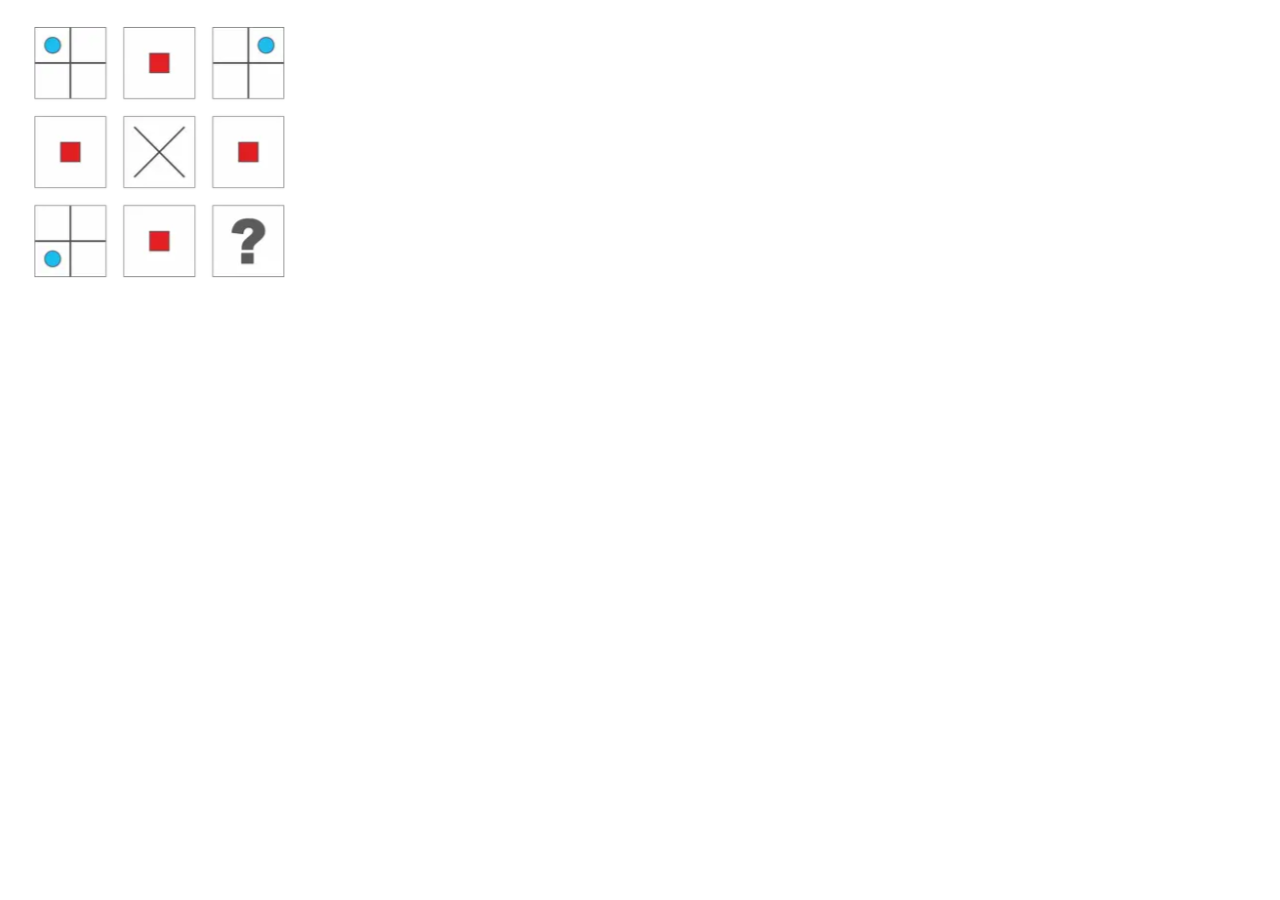
<file: project3-js-main/Saja/JSON/index.html>
<!DOCTYPE html>
<html lang="en">
<head>
    <meta charset="UTF-8">
    <meta name="viewport" content="width=device-width, initial-scale=1.0">
    <title>Document</title>
</head>
<body>
    <img src="img_json/1.png" alt="question image" />

</body>
</html>
</file>
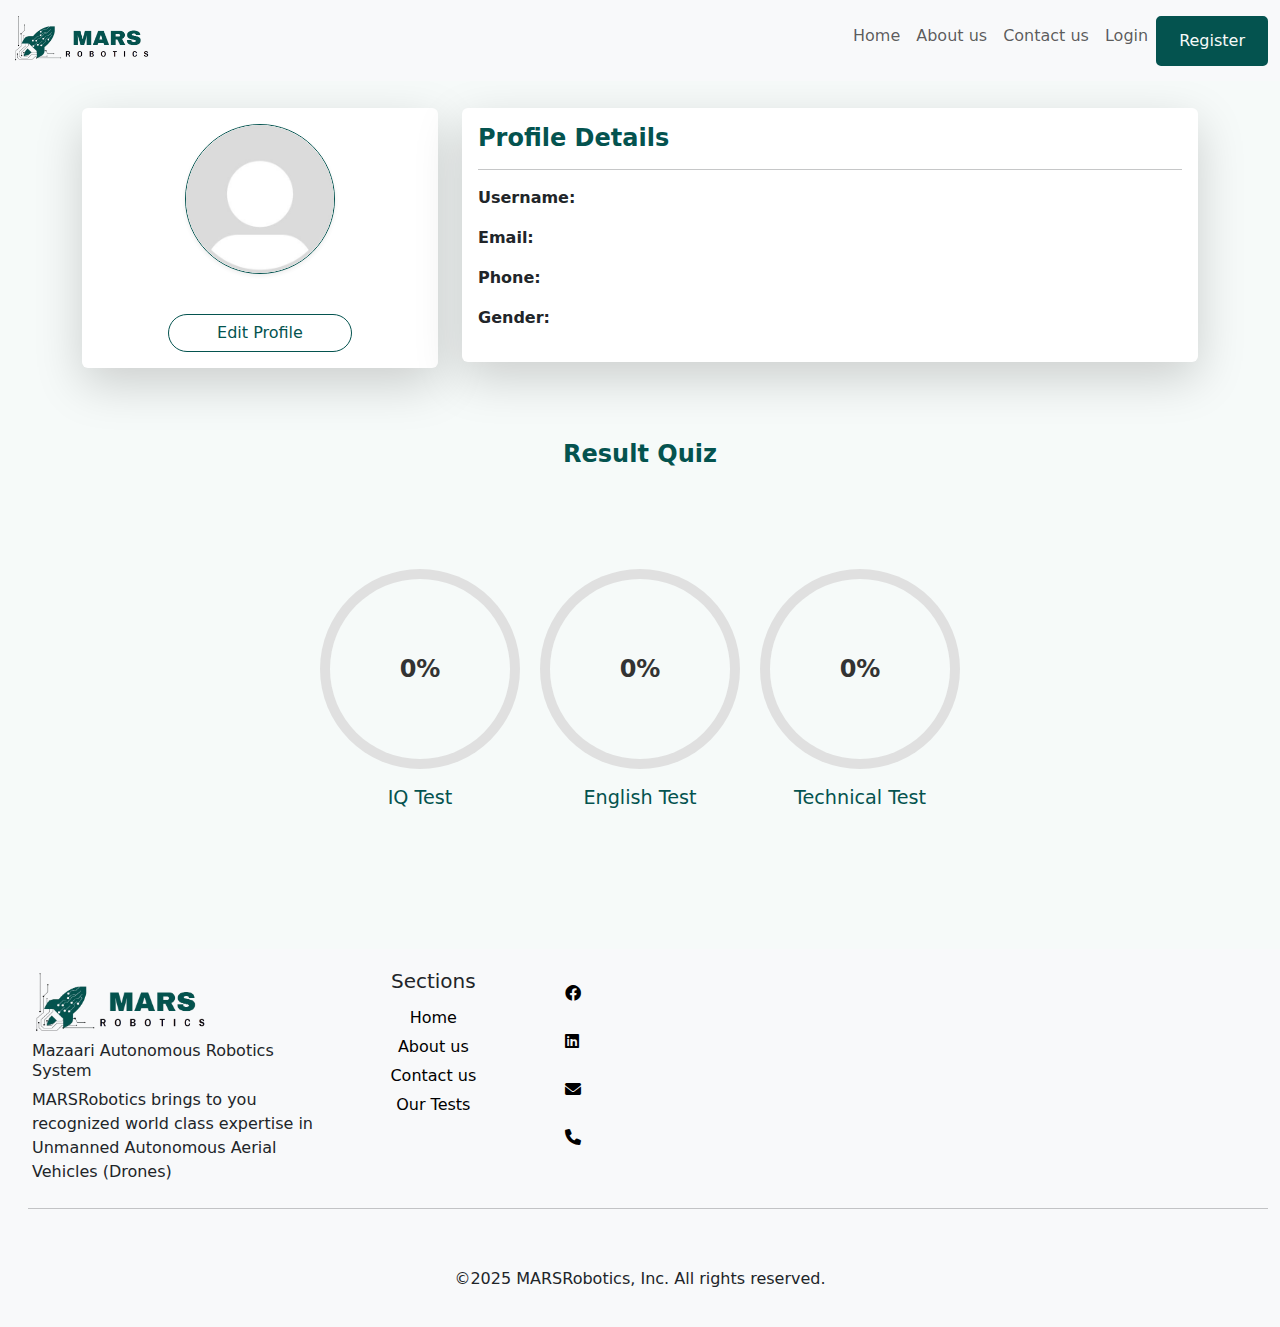
<file: project3-js-main/Saja/profile/profile.html>
<!DOCTYPE html>
<html lang="en">
<head>
    <meta charset="UTF-8">
    <meta name="viewport" content="width=device-width, initial-scale=1.0">
    <title>User Profile</title>
    <!-- Bootstrap CSS -->
    <link href="https://cdn.jsdelivr.net/npm/bootstrap@5.3.0/dist/css/bootstrap.min.css" rel="stylesheet">
    <link rel="stylesheet" href="https://cdnjs.cloudflare.com/ajax/libs/font-awesome/6.0.0-beta3/css/all.min.css">
    <link rel="stylesheet" href="style.css">
</head>
<body>
    <header class="sticky-top">
        <nav class="navbar navbar-expand-lg bg-light navbar-light">
            <div class="container-fluid">
                <a class="navbar-brand" href="#">
                    <img src="logo.png" alt="Logo" style="width: 150px;">
                </a>
                <button class="navbar-toggler" type="button" data-bs-toggle="collapse" data-bs-target="#navbarTogglerDemo02" aria-controls="navbarTogglerDemo02" aria-expanded="false" aria-label="Toggle navigation">
                    <span class="navbar-toggler-icon"></span>
                </button>
                <div class="collapse navbar-collapse" id="navbarTogglerDemo02">
                    <ul class="navbar-nav ms-auto mb-2 mb-lg-0">
                        <li class="nav-item"><a class="nav-link" href="#" onclick="home()">Home</a></li>
                        <li class="nav-item"><a class="nav-link" href="#" onclick="about()">About us</a></li>
                        <li class="nav-item"><a class="nav-link" href="#"onclick="Contact()">Contact us</a></li>
                        <li class="nav-item" id="test" style="display:none;"><a class="nav-link" href="#" onclick="testhere()">Test here</a></li>
                        <li class="nav-item" id="log"><a class="nav-link" href="#" onclick="Login()">Login</a></li>
                        <li class="nav-item" id="join"><a class="nav-link" href="#" onclick="Register()">Register</a></li>
                        <li class="nav-item" id="userProfile" style="display:none;"><a class="nav-link" href="#" onclick="profile()">Profile</a></li>
                        <li class="nav-item" id="logout" style="display:none;"><a class="nav-link" href="#" onclick="logout()">Logout</a></li>
                    
                    </ul>
                </div>
            </div>
        </nav>
    </header>

    <div class="container py-5">
        <div class="row">
            <!-- Profile Sidebar -->
            <div class="col-lg-4">
                <div class="card mb-4 shadow-lg border-primary rounded-lg bg-white">
                    <div class="card-body text-center">
                        <img id="profileImage" src="icon.jpg" alt="avatar" class="rounded-circle img-fluid border border-primary shadow-sm" style="width: 150px; height: 150px; object-fit: cover;">
                        <br><br>
                        <a href="#" class="btn btn-outline-green mt-3 px-5 rounded-pill animated fadeInUp" data-bs-toggle="modal" data-bs-target="#editProfileModal" style="border-color: #04534F !important;">Edit Profile</a>
                    </div>
                </div>
            </div>
    
            <div class="col-lg-8">
                <!-- Profile Details Card -->
                <div class="card mb-4 shadow-lg border-primary rounded-lg bg-white">
                    <div class="card-body">
                        <h4 class="card-title text-primary fw-bold animated fadeInDown">Profile Details</h4>
                        <hr class="bg-primary">
                        <div class="row mb-3 animated fadeInLeft">
                            <div class="col-sm-4"><p class="mb-0 fw-bold">Username:</p></div>
                            <div class="col-sm-8"><p class="text-muted mb-0" id="actualFullName"></p></div>
                        </div>
                        <div class="row mb-3 animated fadeInRight">
                            <div class="col-sm-4"><p class="mb-0 fw-bold">Email:</p></div>
                            <div class="col-sm-8"><p class="text-muted mb-0" id="actualEmail"></p></div>
                        </div>
                        <div class="row mb-3 animated fadeInLeft">
                            <div class="col-sm-4"><p class="mb-0 fw-bold">Phone:</p></div>
                            <div class="col-sm-8"><p class="text-muted mb-0" id="actualPhone"></p></div>
                        </div>
                        
                        <div class="row mb-3 animated fadeInRight">
                            <div class="col-sm-4"><p class="mb-0 fw-bold">Gender:</p></div>
                            <div class="col-sm-8"><p class="text-muted mb-0" id="actualGender"></p></div>
                        </div>
                    </div>
                </div>
            </div>
        </div>
    </div>
    
    <!-- Edit Profile Modal -->
    <div class="modal fade" id="editProfileModal" tabindex="-1" aria-labelledby="editProfileModalLabel" aria-hidden="true">
        <div class="modal-dialog">
            <div class="modal-content">
                <div class="modal-header">
                    <h5 class="modal-title" id="editProfileModalLabel">Edit Profile</h5>
                    <button type="button" class="btn-close" data-bs-dismiss="modal" aria-label="Close"></button>
                </div>
                <div class="modal-body">
                    <form id="editProfileForm">
                        <div class="mb-3">
                            <label for="fullName" class="form-label">Username</label>
                            <input type="text" class="form-control" id="profileFullNameInput" >
                        </div>
                        <div class="mb-3">
                            <label for="email" class="form-label">Email</label>
                            <input type="email" class="form-control" id="profileEmailInput" readonly>
                        </div>
                        <div class="mb-3">
                            <label for="phone" class="form-label">Phone</label>
                            <input type="text" class="form-control" id="phone" >
                        </div>
                        
                        <div class="mb-3">
                            <label for="gender" class="form-label">Gender</label>
                            <select class="form-control" id="gender">
                                <option value="male" >Male</option>
                                <option value="female">Female</option>
                            </select>
                        </div>
                        <div class="mb-3">
                            <label for="profileImageInput" class="form-label">Profile Image</label>
                            <input type="file" class="form-control" id="profileImageInput" onchange="previewImage(event)">
                        </div>
                    </form>
                </div>
                <div class="modal-footer">
                    <button type="button" class="btn btn-secondary" data-bs-dismiss="modal">Cancel</button>
                    <button type="button" class="btn btn-green" onclick="saveChanges()">Save Changes</button>
                </div>
            </div>
        </div>
    </div>

    <div class="container">
        <h2 class="section-header">Result Quiz</h2>
        <div class="result-container">
            <div class="circle" id="IqTestResult" style="--percentage:0;">
                <span id="IqTestResultPer">0%</span>
                <p>IQ Test</p>
            </div>
            <div class="circle"  id="EnglishTestResult" style="--percentage: 0;">
                <span id="EnglishTestResultPer">0%</span>
                <p>English Test</p>
            </div>
            <div class="circle"  id="TechnicalTestResult"  style="--percentage: 0;">
                <span id="TechnicalTestResultPer">0%</span>
                <p>Technical Test</p>
            </div>
        </div>
    </div>

    <footer class="bg-light text-dark">
        <div class="container-fluid">
            <div class="row">
                <div class="col-md-3">
                    <div class="row d-flex justify-content-start">
                        <img class="footer-img" src="../../nav/image/logo.png" alt="">
                        <h6>Mazaari Autonomous Robotics System</h6>
                        <p>MARSRobotics brings to you recognized world class expertise in Unmanned Autonomous Aerial Vehicles (Drones)</p>
                    </div>
                </div>
    
                <div class="col-md-2 space text-center">
                    <div class="row">
                        <h5>Sections</Section>
                        </h5>
                    </div>

                    <div class="row footer"><a href="#" onclick="home()">Home</a></div>
                    <div class="row footer"><a href="#" onclick="about()">About us</a></div>
                    <div class="row footer"><a href="#" onclick="Contact()">Contact us</a></div>
                    <div class="row footer"><a href="#" onclick="aboutT()">Our Tests </a></div>
                    
                </div>

                <div class="col-md-1 sociallink hor">
                    <a class="fo float-end" href="https://www.facebook.com/marsrobotic" target="_blank">
                        <i class="fa-brands fa-facebook p-3 text-dark"></i>
                    </a>
                   
                    <a class="fo float-end" href="https://www.linkedin.com/company/mars-robotics/posts/?feedView=all" target="_blank">
                        <i class="fa-brands fa-linkedin p-3 text-dark"></i>
                    </a>
                  
                    <a class="fo float-end" href="mailto:mjarrah@marsrobotic.com">
                        <i class="fa fa-envelope p-3 text-dark"></i>
                    </a>
                    
                    
                    
                    <a class="fo float-end" href="tel:+96227102026">
                        <i class="fa fa-phone p-3 text-dark"></i>
                    </a>
                </div>
    
                <div class="col-md">
                    <div class="row">
                        <iframe src="https://www.google.com/maps/embed?pb=!1m18!1m12!1m3!1d3364.0272935185317!2d35.87514047511093!3d32.52541799680236!2m3!1f0!2f0!3f0!3m2!1i1024!2i768!4f13.1!3m3!1m2!1s0x151c76f0573efd0b%3A0xa49ded1f5dbe5871!2sMARSROBOTICS!5e0!3m2!1sen!2sjo!4v1736453169982!5m2!1sen!2sjo"
                            width="100%" height="200px" allowfullscreen="" loading="lazy" referrerpolicy="no-referrer-when-downgrade"></iframe>
                    </div>
                </div>
            </div>
    
            <div class="row">
                <hr class="container m-2">
                <div class="col-md-12 order text-center">
                    <p>&copy;2025 MARSRobotics, Inc. All rights reserved.</p>
                </div>
            </div>
    
        </div>
    </footer>
    
    <script src="script.js"></script>
    <!-- Bootstrap JS & Popper.js -->
    <script src="https://cdn.jsdelivr.net/npm/bootstrap@5.3.0/dist/js/bootstrap.bundle.min.js"></script>
</body>
</html>
</file>
<file: project3-js-main/Saja/profile/style.css>
body {
    background-color: #F6FAF9; 
    padding-top: 60px; 
}

.navbar {
    position: fixed;
    top: 0;
    width: 100%;
    z-index: 1030;
}

.navbar-brand img {
    width: 100%;
    height: 55px;
    margin: 0;
}

#join a {
    display: inline-block;
    height: fit-content;
    border: #04534F solid;
    background-color: #04534F;
    color: #F6FAF9;
    padding: 10px 20px;
    border-radius: 5px;
    text-decoration: none;
    transition: background-color 0.3s ease;
}

#join a:hover {
    background-color: #033F3B; 
}

.card {
    border: none;
    transition: transform 0.3s ease, box-shadow 0.3s ease;
}

.card:hover {
    transform: translateY(-5px);
    box-shadow: 0 10px 20px rgba(0, 0, 0, 0.15);
}

.border-primary {
    border-color: #04534F !important; 
}

.shadow-lg {
    box-shadow: 0 4px 6px rgba(4, 83, 79, 0.3); 
}

.text-primary {
    color: #04534F !important; 
}

.btn-outline-green{
    --bs-btn-color: #04534F !important;
    --bs-btn-border-color: #04534F !important;
    --bs-btn-hover-color: #fff;
    --bs-btn-hover-bg: #04534F;
    --bs-btn-hover-border-color: #04534F;
    --bs-btn-focus-shadow-rgb: 13, 110, 253;
    --bs-btn-active-color: #fff;
    --bs-btn-active-bg: #04534F;
    --bs-btn-active-border-color: #04534F;
    --bs-btn-active-shadow: inset 0 3px 5px rgba(0, 0, 0, 0.125);
    --bs-btn-disabled-color: #04534F;
    --bs-btn-disabled-bg: transparent;
    --bs-btn-disabled-border-color: #04534F;
    --bs-gradient: none;
}

.btn-green{
    --bs-btn-color: #fff !important;
    --bs-btn-bg: #04534F !important;
    --bs-btn-border-color: #04534F;
    --bs-btn-hover-color: #04534F;
    --bs-btn-hover-bg: #fff;
    --bs-btn-hover-border-color: #04534F !important;
    --bs-btn-focus-shadow-rgb: 49, 132, 253;
    --bs-btn-active-color: #fff;
    --bs-btn-active-bg: #04534F;
    --bs-btn-active-border-color: #04534F;
    --bs-btn-active-shadow: inset 0 3px 5px rgba(0, 0, 0, 0.125);
    --bs-btn-disabled-color: #fff;
    --bs-btn-disabled-bg: #04534F;
    --bs-btn-disabled-border-color: #04534F;
}


h1, h2, h3 {
    color: #04534F;
    margin-bottom: 20px;
}

.section-header {
    font-size: 24px;
    font-weight: bold;
    margin-bottom: 15px;
    color: #04534F;
}

 
.section-content {
    background-color: #fff;
    border-radius: 10px;
    padding: 20px;
    box-shadow: 0 4px 6px rgba(0, 0, 0, 0.1);
    margin-bottom: 30px;
    height:50px ;
}

.section-header {
    font-size: 24px;
    font-weight: bold;
    color: #04534F;
    margin-bottom: 100px;
    text-align: center;
}

.result-container {
    display: flex;
    justify-content: center;
    gap: 20px;
    margin-bottom: 100px; 
}

.container {
    padding-bottom: 50px; 
}


.circle {
    width: 200px;
    height: 200px;
    background: conic-gradient(
        #04534F calc(var(--percentage) * 1%),
        #e0e0e0 0
    ); 
    border-radius: 50%;
    display: flex;
    justify-content: center;
    align-items: center;
    position: relative;
}

.circle::before {
    content: '';
    position: absolute;
    width: 90%;
    height: 90%;
    background-color: #F6FAF9; 
    border-radius: 50%;
    z-index: 1;
}

.circle span {
    position: relative;
    font-size: 1.5rem; 
    font-weight: bold;
    color: #333;
    z-index: 2;
}

.circle p {
    position: absolute;
    bottom: -60px; /* رفع النص لأعلى */
    font-size: 1.2rem; 
    color: #04534F;
    text-align: center; 
}








/*-------------------footer-----------------------*/
.sociallink {
    flex-direction: column;
    display: flex;
}

.space .row {
    margin-bottom: 5px;
}

.fo i {
    margin: 0;
     color: black !important; 
   
}

.footer a {
    color: black;
    text-decoration: none;
    font-weight: 300;
}

footer {
    height: max-content;
    padding: 20px;
    margin-top: 30px; 
}

.footer-img {
    border-radius: 0; 
    filter: none;
    width: 69% !important;
}
</file>
